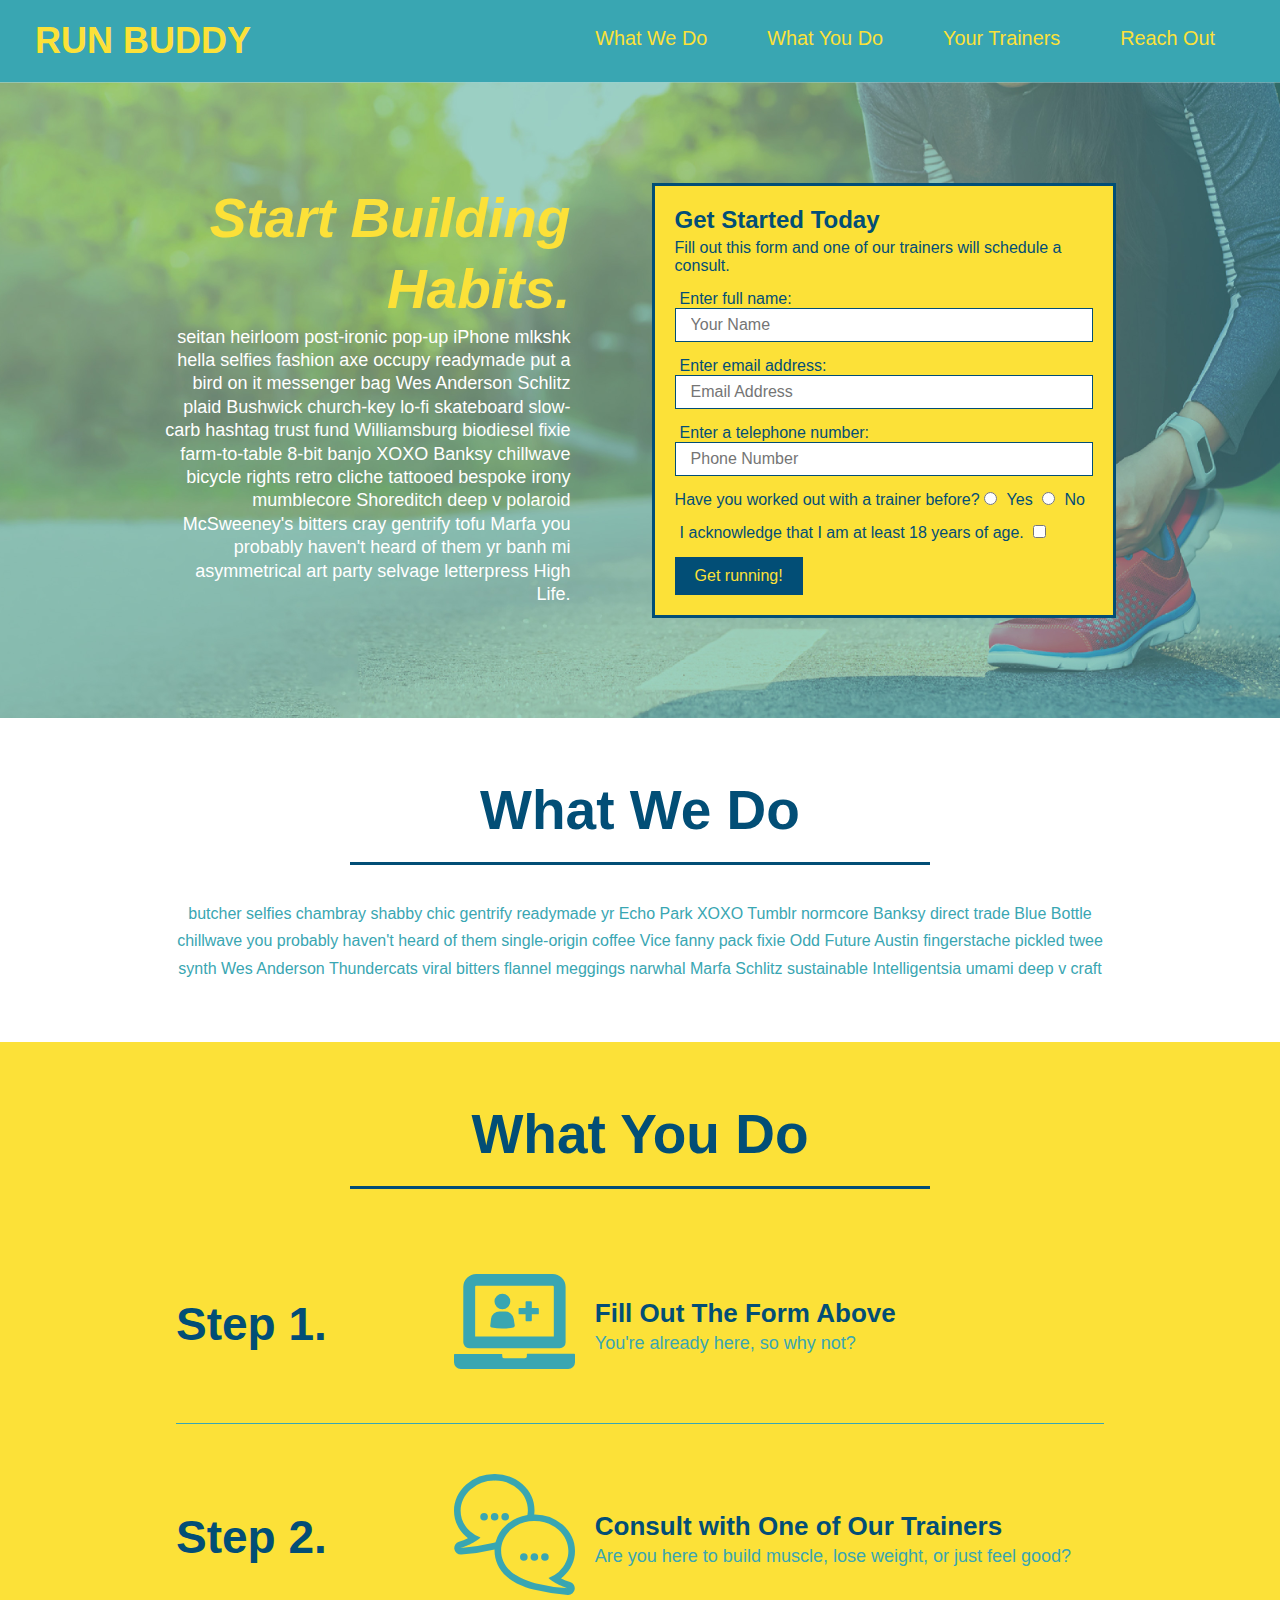
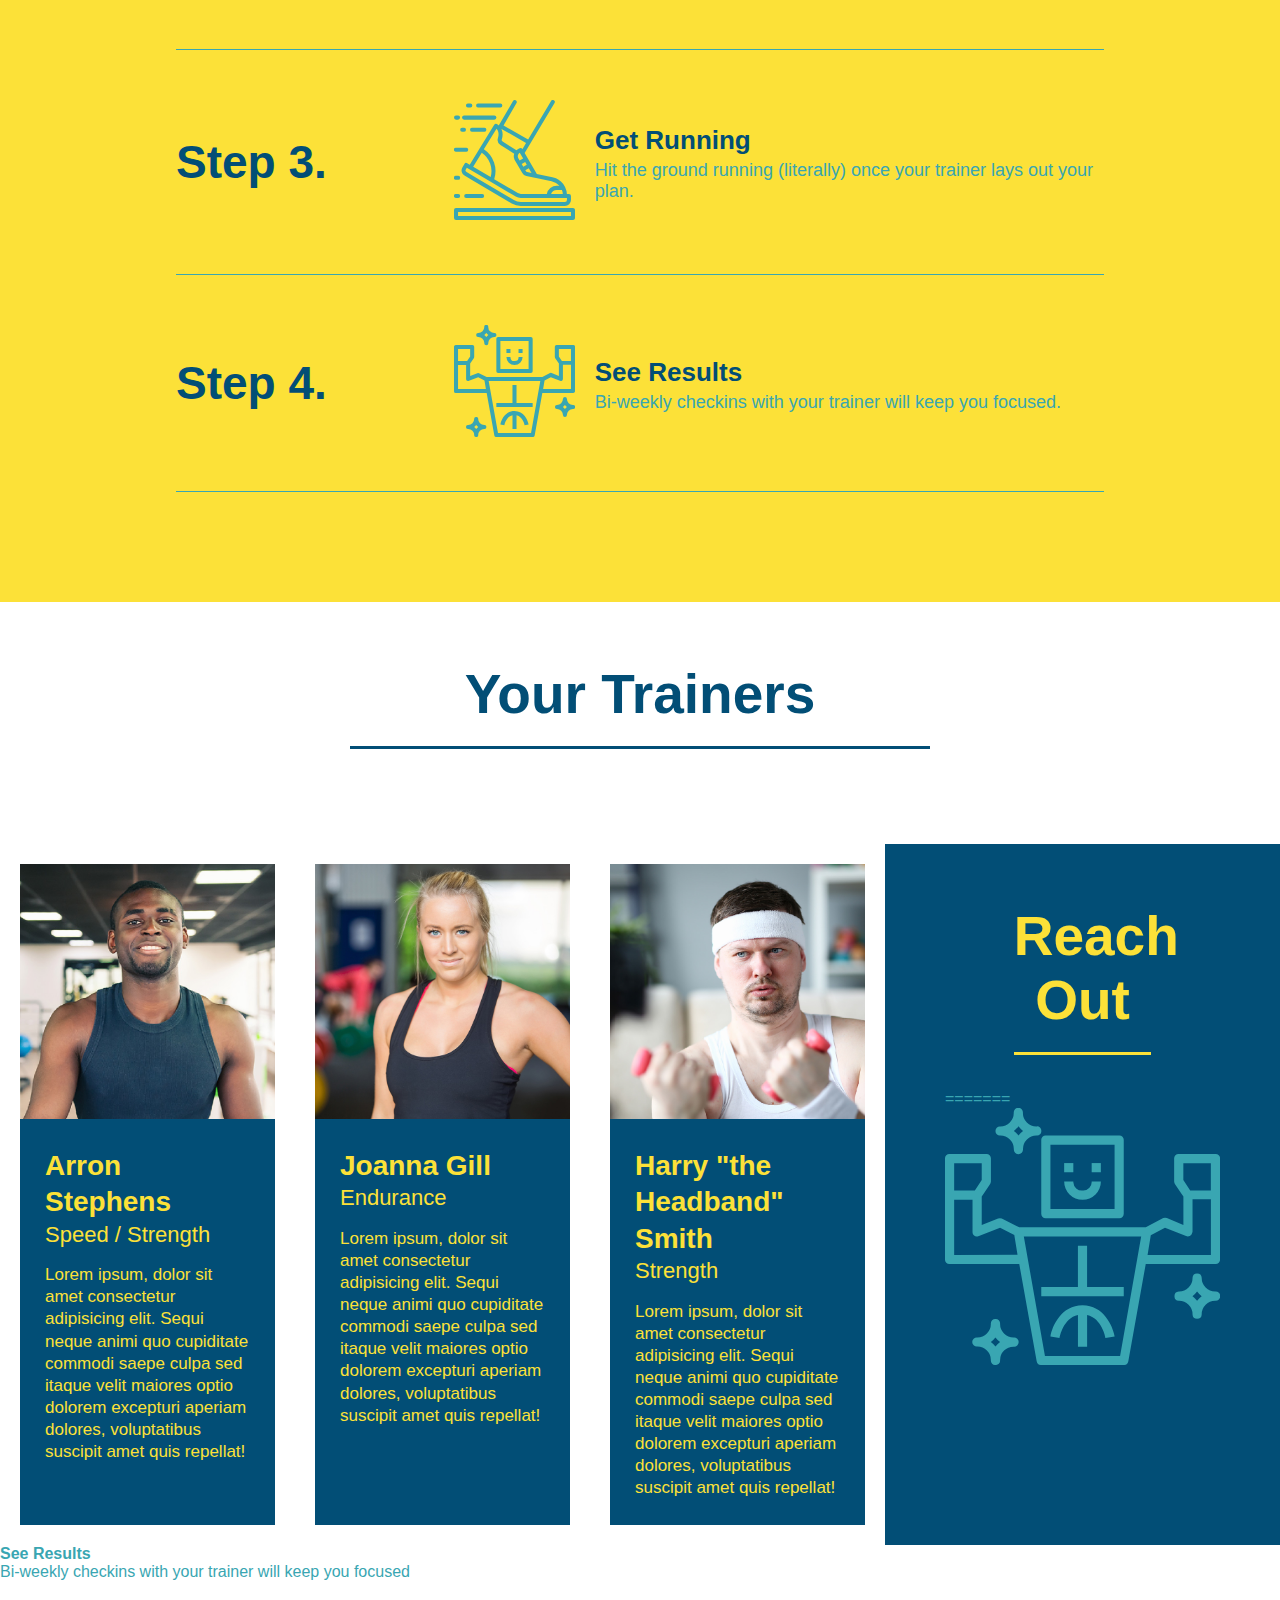
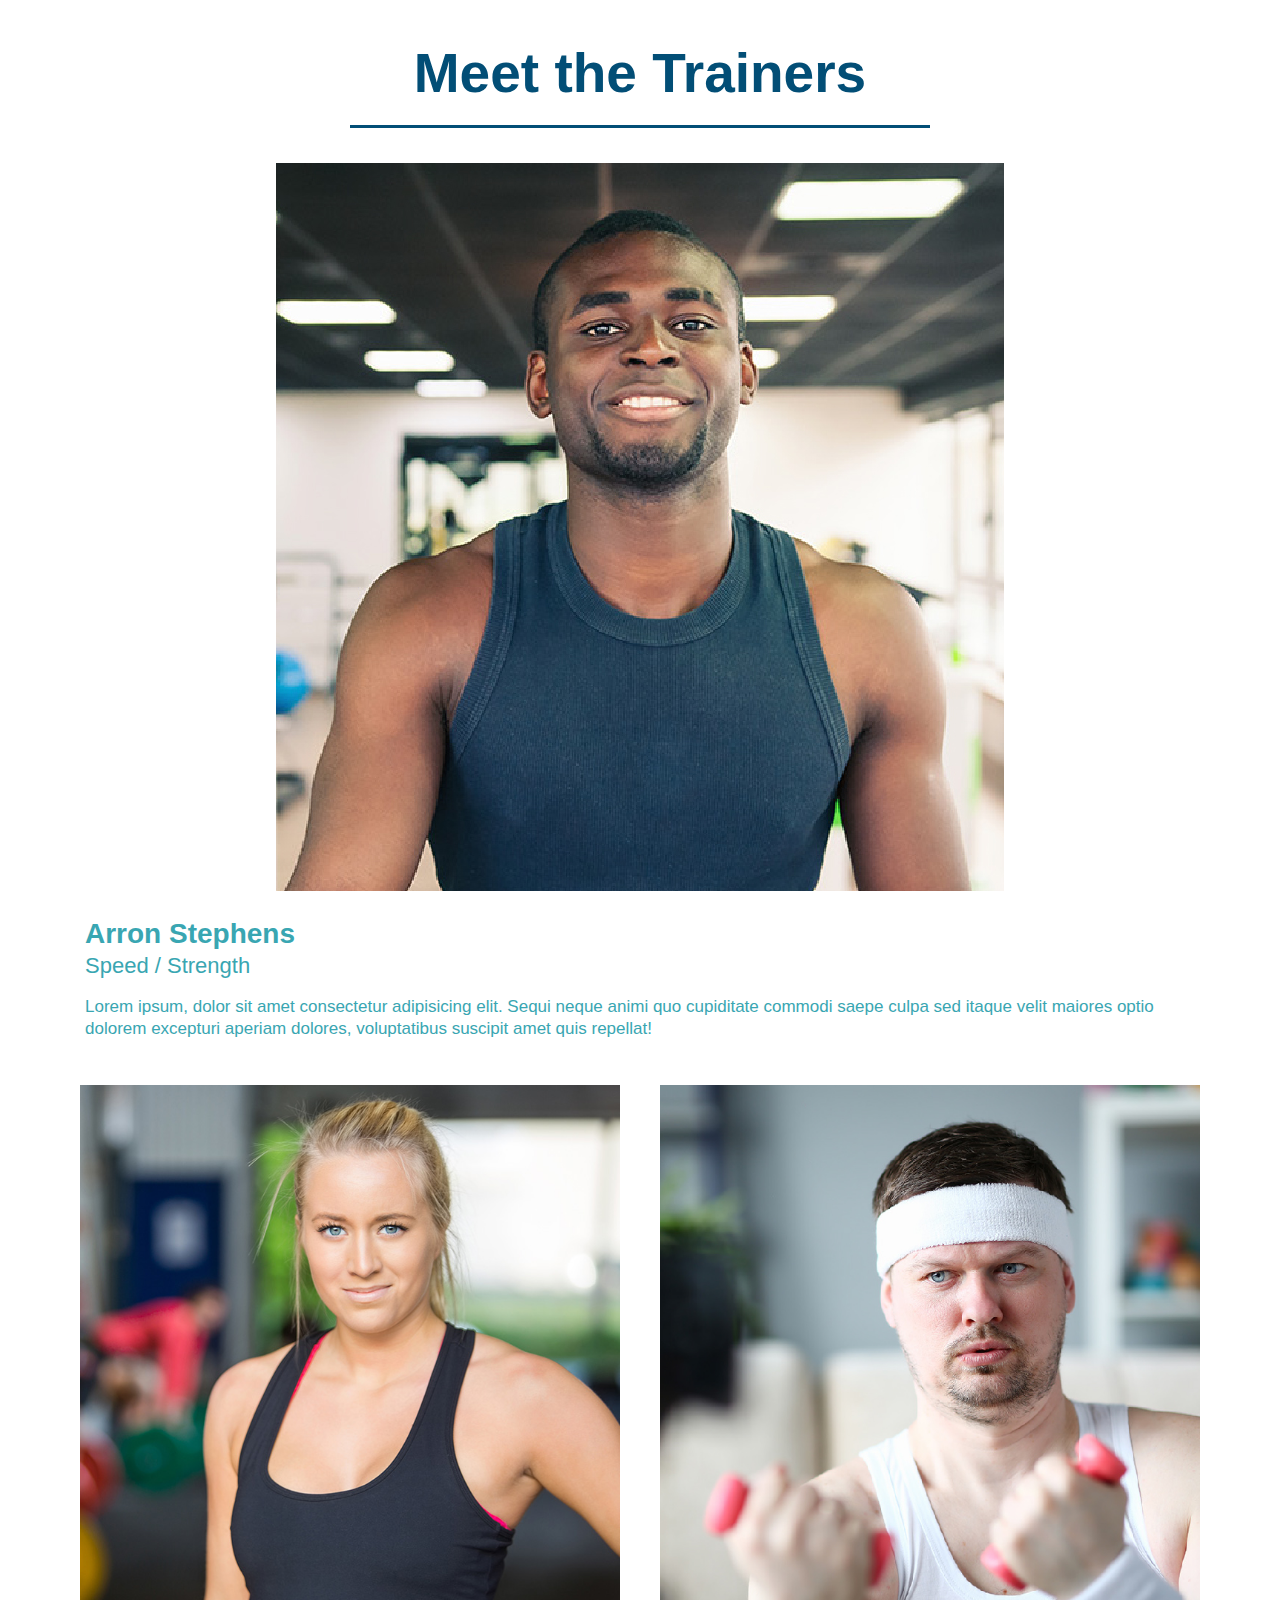
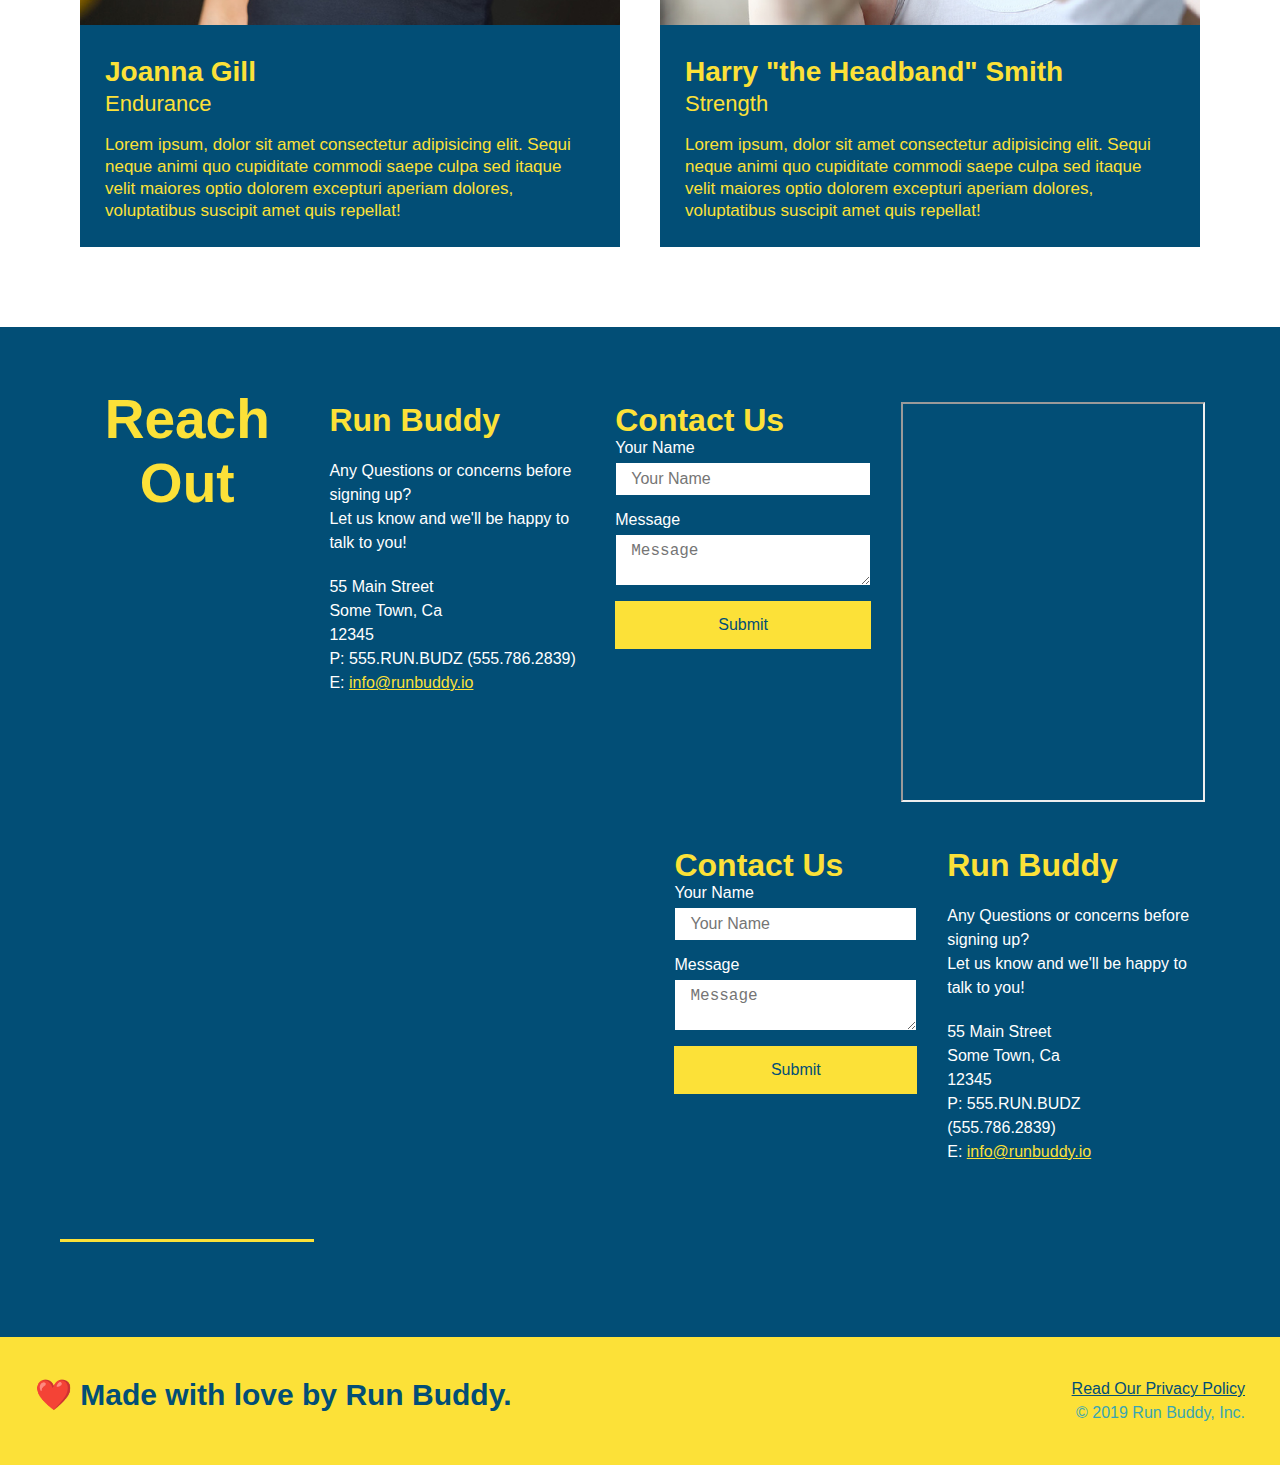
<file: index.html>
<!DOCTYPE html>
<html lang="en">

<head>
  <meta charset="UTF-8" />
  <title>RUN BUDDY</title>
  <link rel="stylesheet" href="style.css" />

</head>

<body>
  <header>
    <h1>
      <a href="/">RUN BUDDY</a>
    </h1>
    <nav>
      <ul>
        <li>
          <a href="#what-we-do">What We Do</a>
        </li>
        <li>
          <a href="#what-you-do">What You Do</a>
        </li>
        <li>
          <a href="#your-trainers">Your Trainers</a>
        </li>
        <li>
          <a href="#reach-out">Reach Out</a>
        </li>
      </ul>
    </nav>
  </header>
  <!-- end navigation-->

  <!-- hero section -->
  <section class="hero">
    <div class="hero-cta">
      <h2>Start Building Habits.</h2>
      <p>
        seitan heirloom post-ironic pop-up iPhone mlkshk hella selfies fashion axe occupy readymade put a bird on it
        messenger bag Wes Anderson Schlitz plaid Bushwick church-key lo-fi skateboard slow-carb hashtag trust fund
        Williamsburg biodiesel fixie farm-to-table 8-bit banjo XOXO Banksy chillwave bicycle rights retro cliche
        tattooed bespoke irony mumblecore Shoreditch deep v polaroid McSweeney's bitters cray gentrify tofu Marfa you
        probably haven't heard of them yr banh mi asymmetrical art party selvage letterpress High Life.
      </p>
    </div>

    <div class="hero-form">
      <h3>Get Started Today</h3>
      <p>Fill out this form and one of our trainers will schedule a consult.</p>
      <form>
        <label for="name">Enter full name:</label>
        <input type="text" placeholder="Your Name" name="name" id="name" class="form-input">

        <label for="email">Enter email address:</label>
        <input type="text" placeholder="Email Address" name="email" id="email" class="form-input">

        <label for="phone">Enter a telephone number:</label>
        <input type="text" placeholder="Phone Number" name="phone" id="phone" class="form-input">
        <p>
          Have you worked out with a trainer before?
          <input type="radio" name="trainer-confirm" id="trainer-yes" />
          <label for="trainer-yes">Yes</label>
          <input type="radio" name="trainer-confirm" id="trainer-no" />
          <label for="trainer-no">No</label>
        </p>
        <p>
          <label for="checkbox">
            I acknowledge that I am at least 18 years of age.
          </label>
          <input type="checkbox" name="age-confirm" id="checkbox" />
        </p>
        <button type="submit">
          Get running!
        </button>
      </form>
    </div>
  </section>
  <!-- end hero -->

  <!-- "what we do" section -->
  <section id="what-we-do" class="intro">

    <!-- Wrap every h2 with a class of "section-title" in this div! -->
    <div class="flex-row">
    <h2 class="section-title primary-border">
    What We Do
    </h2>
    </div>
    <div class="flex-row">
    <p>
      butcher selfies chambray shabby chic gentrify readymade yr Echo Park XOXO Tumblr normcore Banksy direct trade Blue 
      Bottle chillwave you probably haven't heard of them single-origin coffee Vice fanny pack fixie Odd Future Austin 
      fingerstache pickled twee synth Wes Anderson Thundercats viral bitters flannel meggings narwhal Marfa Schlitz
      sustainable Intelligentsia umami deep v craft
    </p>
  </div>
  </section>
  <!-- end "what we do"-->

  <!-- "what you do" section -->
  <section id="what-you-do" class="steps">

  <!-- Wrap every h2 with a class of "section-title" in this div! -->
  <div class="flex-row">
    <h2 class="section-title primary-border">
      What You Do
  </h2>
</div>
      <!-- insert this img element -->
    <div class="step">
     <h3>Step 1.</h3>
     <div class="step-info">
       <div class="step-img">
         <img src="assets/01-04-svgs/step-1.svg" alt="" />   
    </div>
    <div class="step-text">
      <h4>Fill Out The Form Above</h4>
      <p>You're already here, so why not?</p>
    </div>
   </div> 
  </div> 

    <div class="step">
      <h3>Step 2.</h3>
      <div class="step-info">
        <div class="step-img">
          <img src="assets/01-04-svgs/step-2.svg" alt="" />
      </div>
      <div class="step-text">
        <h4>Consult with One of Our Trainers</h4>
      <p>Are you here to build muscle, lose weight, or just feel good?</p>
    </div>
   </div> 
  </div>

    <div class="step">
      <h3>Step 3.</h3>
      <div class="step-info">
        <div class="step-img">

          <img src="assets/01-04-svgs/step-3.svg" alt="" />
    </div>
    <div class="step-text">
      <h4>Get Running</h4>
      <p>Hit the ground running (literally) once your trainer lays out your plan.</p>
    </div>
  </div>
</div>
  
    <div class="step">
      <h3>Step 4.</h3>
      <div class="step-info">
        <div class="step-img">

          <img src="assets/01-04-svgs/step-4.svg" alt="" />
        </div>  
        <div class="step-text">
      <h4>See Results</h4>
      <p>Bi-weekly checkins with your trainer will keep you focused.</p>
    </div>
  </div> 
</div> 
  </section>

  <!-- "meet the trainers" section -->
  <section id="your-trainers">
    <div class="flex-row">
  <h2 class="section-title primary-border">
    Your Trainers
  </h2>
</div>
  </section>

  <!-- first trainer bio -->
  <div class="trainers">
  <article class="trainer">
    <img src="assets/images/01-05-trainers/trainer-1.jpg" alt="Arron Stephens in his workout clothes, ready to pump iron" />
    <div class="trainer-bio">
      <h3 class="trainer-name">Arron Stephens</h3>
      <h4 class="trainer-role">Speed / Strength</h4>
      <p>
        Lorem ipsum, dolor sit amet consectetur adipisicing elit. Sequi neque animi quo cupiditate commodi saepe culpa sed
      itaque velit maiores optio dolorem excepturi aperiam dolores, voluptatibus suscipit amet quis repellat!
      </p>
    </div>
  </article>

  <!-- second trainer bio -->
<article class="trainer">
  <img src="assets/images/01-05-trainers/trainer-2.jpg" alt="Joanna Gill cooling off after a workout" />
  <div class="trainer-bio">
    <h3 class="trainer-name">Joanna Gill</h3>
    <h4 class="trainer-role">Endurance</h4>
    <p>
      Lorem ipsum, dolor sit amet consectetur adipisicing elit. Sequi neque animi quo cupiditate commodi saepe culpa sed
      itaque velit maiores optio dolorem excepturi aperiam dolores, voluptatibus suscipit amet quis repellat!
    </p>
  </div>  
</article>

<!-- third trainer bio -->
<article class="trainer">
  <img src="assets/images/01-05-trainers/trainer-3.jpg" alt="Harry Smith wearing a headband and lifting comically small pink weights" />
  <div class="trainer-bio">
    <h3 class="trainer-name">Harry "the Headband" Smith</h3>
    <h4 class="trainer-role">Strength</h4>
    <p>
      Lorem ipsum, dolor sit amet consectetur adipisicing elit. Sequi neque animi quo cupiditate commodi saepe culpa sed
      itaque velit maiores optio dolorem excepturi aperiam dolores, voluptatibus suscipit amet quis repellat!
    </p>
  </div>
</article>

  <!-- "reach out" section -->
  <section id="reach-out" class="contact">
    <!-- Wrap every h2 with a class of "section-title" in this div! -->
    <div class="flex-row">
      <h2 class="section-title primary-border">
    Reach Out
  </h2>
</div>
=======
          <img src="./assets/01-04-svgs/step-4.svg" alt="" />
        </div>
      </div>
      <div class="step-text"></div>
      <h4>See Results</h4>
      <p>Bi-weekly checkins with your trainer will keep you focused</p>
    </div>
  </div>
</div>  
  </section>

  <!-- "meet the trainers" section -->
  <section id="your-trainers"> 
    <div class="flex-row">
       <h2 class="section-title primary-border">
    Meet the Trainers
    </h2>
    </div>

    <div class="trainers">
      <img src="assets/images/01-05-trainers/trainer-1.jpg"
        alt="Arron Stephens in his workout clothes, ready tu pump iron" />
      <div class="trainer-bio">
        <h3 class="trainer-name">Arron Stephens</h3>
        <h4 class="trainer-role">Speed / Strength</h4>
        <p>
          Lorem ipsum, dolor sit amet consectetur adipisicing elit. Sequi neque animi quo cupiditate commodi saepe culpa
          sed
          itaque velit maiores optio dolorem excepturi aperiam dolores, voluptatibus suscipit amet quis repellat!
        </p>
      </div>
      </article>

      <!-- second trainer bio -->
      <article class="trainer">
        <img src="assets/images/01-05-trainers/trainer-2.jpg" alt="Joanna Gill cooling off after a workout" />
        <div class="trainer-bio">
          <h3 class="trainer-name">Joanna Gill</h3>
          <h4 class="trainer-role">Endurance</h4>
          <p>
            Lorem ipsum, dolor sit amet consectetur adipisicing elit. Sequi neque animi quo cupiditate commodi saepe
            culpa sed
            itaque velit maiores optio dolorem excepturi aperiam dolores, voluptatibus suscipit amet quis repellat!
          </p>
        </div>
      </article>

      <!-- third trainer bio -->
      <article class="trainer">
        <img src="assets/images/01-05-trainers/trainer-3.jpg"
          alt="Harry Smith wearing a headband and lifting comically small pink weights" />
        <div class="trainer-bio">
          <h3 class="trainer-name">Harry "the Headband" Smith</h3>
          <h4 class="trainer-role">Strength</h4>
          <p>
            Lorem ipsum, dolor sit amet consectetur adipisicing elit. Sequi neque animi quo cupiditate commodi saepe
            culpa sed
            itaque velit maiores optio dolorem excepturi aperiam dolores, voluptatibus suscipit amet quis repellat!
          </p>
        </div>
      </article>
  </section>
  <!-- "meet the trainers" end -->

  <!-- "reach out" section -->
  <section id="reach-out" class="contact">
    <div class="flex-row"> 
      <h2 class="section-title secondary-border">Reach Out</h2>
      <div>

        <div class="contact-info">
          <div>
            <h3>Run Buddy</h3>
            <p>
              Any Questions or concerns before signing up?
              <br />
              Let us know and we'll be happy to talk to you!
            </p>
            <address>
              55 Main Street <br />
              Some Town, Ca <br />
              12345<br />
              P: 555.RUN.BUDZ (555.786.2839)<br />
              E: <a href="mailto:info@runbuddy.io">info@runbuddy.io</a>
            </address>

          </div>

          <div class="contact-form"> <h3>Contact Us</h3>
            <form>
              <label for="contact-name">Your Name</label>
              <input type="text" id="contact-name" placeholder="Your Name" />

              <label for="contact-message">Message</label>
              <textarea id="contact-message" placeholder="Message"></textarea>

              <button type="submit">Submit</button>
            </form>
          </div>

          </form>

          <iframe>
            src="https://www.google.com/maps/embed?pb=!1m18!1m12!1m3!1d3022.7097646490242!2d-73.85753388459403!3d40.74641147932814!2m3!1f0!2f0!3f0!3m2!1i1024!2i768!4f13.1!3m3!1m2!1s0x89c25fcf8c61045d%3A0xd863fc1b1e3c998a!2s108-27%2048th%20Ave%2C%20Queens%2C%20NY%2011368!5e0!3m2!1sen!2sus!4v1646798356484!5m2!1sen!2sus"
            width="600" height="450" style="border:0;" allowfullscreen="" loading="lazy">
          </iframe>

    <div class="contact-info">
      <iframe src="https://www.google.com/maps/embed?pb=!1m18!1m12!1m3!1d3022.7097646490274!2d-73.85753388460527!3d40.74641147932807!2m3!1f0!2f0!3f0!3m2!1i1024!2i768!4f13.1!3m3!1m2!1s0x89c25fcf8c61045d%3A0xd863fc1b1e3c998a!2s108-27%2048th%20Ave%2C%20Queens%2C%20NY%2011368!5e0!3m2!1sen!2sus!4v1646075029347!5m2!1sen!2sus" 
      width="400" 
      height="400" 
      style="border:0;" 
      allowfullscreen="" 
      loading="lazy">
    </iframe>
    <div class="contact-form">
      <h3>Contact Us</h3>
      <form>
         <label for="contact-name">Your Name</label>
         <input type="text" id="contact-name" placeholder="Your Name" />
    
         <label for="contact-message">Message</label>
         <textarea id="contact-message" placeholder="Message"></textarea>
    
         <button type="submit">Submit</button>
        </form>
    </div>
    <div>
      <h3>Run Buddy</h3>
      <p>
        Any Questions or concerns before signing up?
        <br />
        Let us know and we'll be happy to talk to you!
      </p>
      <address>
        55 Main Street <br/>
        Some Town, Ca <br/>
        12345<br />
        P: 555.RUN.BUDZ (555.786.2839)<br/>
        E: <a href="mailto:info@runbuddy.io">info@runbuddy.io</a>
      </address>
      </div>
    </div>

  </section>
  <!--"reach out" end-->

  <!-- footer -->
  <footer>
    <h2>❤️ Made with love by Run Buddy.</h2>
    <div>
      <a href="privacy-policy.html">Read Our Privacy Policy</a><br />
      &copy; 2019 Run Buddy, Inc.
    </div>

  </footer>
</body>

</html>
</file>
<file: style.css>
* {
  margin: 0;
  padding: 0;
  box-sizing: border-box;
}

body {
  /* more on this crazy alphanumerical value in a minute! */
  color: #39a6b2;
  font-family: Helvetica, Arial, sans-serif;
}

/* apply styles to <header> */
header {
  padding: 20px 35px;
  background-color: #39a6b2;
  display: flex;
  justify-content: space-between;
  flex-wrap: wrap;
}

header h1 {
  font-weight: bold;
  margin: 0;

}

header a {
  text-decoration: none;
  color: #fce138;
}

/* apply styles to <header> */
header {
  padding: 20px 35px;
  background-color: #39a6b2;
}

header h1 {
  font-weight: bold;
  margin: 0;
  font-size: 36px;
  color: #fce138;
  display: flex;
  justify-content: space-between;
  flex: wrap;
}

.hero-cta{
  width: 35%;
  text-align: right;
  margin: 3.5%;
  color: #fff;
  font-size: 18px;
  line-height: 1.3;
}

.hero-cta h2 {
  font-style: italic;
  font-size: 55px;
  color: #fce138;

}

header a {
  text-decoration: none;
  color: #fce138;
}

header nav {
  margin: 7px 0;
}

header nav ul {
  display: flex;
  flex-wrap: wrap;
  justify-content: space-between;
  align-items: center;
  list-style: none;
}

header nav ul li a {
  margin: 0 30px;
  font-weight: lighter;
  font-size: 1.55vw;
}

/* HEADER / NAVBAR STYLES END */



/* FOOTER STYLES START */
footer {
  background: #fce138;
  padding: 40px 35px;
  display: flex;
  justify-content: space-between;
  flex-wrap: wrap;

}

footer h2 {
  color: #024e76;
  font-size: 30px;
  margin: 0;
}

footer div {
  line-height: 1.5;
  text-align: right;
}

footer a {
  color: #024e76;
}
/* END FOOTER STYLES */

/* STYLE ALL SECTION TAGS */
section {
  padding: 60px;
}

/* HERO STYLES START */
.hero {
  background-image: url("./assets/images/hero-bg.jpeg");

  background-size: cover;
  background-position: center;
  display: flex;
  justify-content: center;
  flex-wrap: wrap;


}

.hero-form {
  border: 3px solid #024e76;
  background-color: #fce138;
  padding: 20px;
  color: #024e76;
  width: 40%;
  margin: 3.5%;
}

.hero-form h3 {
  font-size: 24px;
  margin: 0;
}
.hero-form p {
  margin: 5px 0 15px 0;
}

.form-input {
  border: 1px solid #024e76;
  display: block;
  padding: 7px 15px;
  font-size: 16px;
  color: #024e76;
  width: 100%;
  margin-bottom: 15px; 
}

.hero-form label {
  margin: 0 5px;
}

.hero-form button {
  color: #fce138;
  background-color: #024e76;
  border: none;
  padding: 10px 20px;
  font-size: 16px;
} 
/* HERO STYLES END */

.intro p {
  line-height: 1.7;
  color: #39a6b2;
  width: 80%;
  margin: 0 auto;

  text-align: center; 
}

.step {
  margin: 50px auto;
  padding-bottom: 50px;
  width: 80%;
  border-bottom: 1px solid #39a6b2;
  display: flex;
  flex-wrap: wrap;
  align-items: center;
  justify-content: space-between;
}

.steps {
  background: #fce138;

}
/* WHAT YOU DO STYLES END */


.step h3 {
  color: #024e76;
  font-size: 46px;
  flex: 1 30%;
}

.step-img {
  flex: 1 12%;
  margin-right: 20px;
}

.step-img img {
  max-width: 100%;
}

.step-info {
  flex: 2 70%;
  display: flex;
  flex-wrap: wrap;
  align-items: center;
}

.step-text {
  flex: 12;
}

.step-text p {
  color: #39a6b2;
  font-size: 18px;
}

.step-text h4{
  font-size: 26px;
  line-height: 1.5;
  color:#024e76;
}

.section-title {
  font-size: 55px;
  color: #024e76;
  border-bottom: 3px solid;
  padding-bottom: 20px;
  text-align: center;
  margin: 0 auto 35px auto;
  width: 50%;

}

.step-text {
  flex: 12;
}

.step-text p {
  color: #39a6b2;
  font-size: 18px;
}


.trainer {
  margin: 20px;
  background: #024e76;
  color: #fce138;
  flex: 1;
}

.trainers {
  width: 100%;
  margin: 0 auto;
  display: flex;
  flex-wrap: wrap;
  justify-content: space-around;

}

.trainer img {
  width: 100%;
}

.trainer-bio {
  padding: 25px;
  line-height: 1.3;
}

.text-left {
  text-align: left;
}

.text-right {
  text-align: right;

}

.trainer-bio h3 {
  font-size: 28px;
}

.trainer-bio h4 {
  font-weight: lighter;
  font-size: 22px;
  margin-bottom: 15px;
}

.trainer-bio p {
  font-size: 17px;
}
/* TRAINER STYLES END */

/* REACH OUT STYLES START */
.contact {
  background: #024e76;
}

.contact h2 {
  color: #fce138;
}

.contact-info {
  display: flex;
  justify-content: space-between;
  flex-wrap: wrap;
}

.contact-info > * {
  flex: 1;
  margin: 15px;
}

.contact-info iframe {
  height: 400px;
}

.contact-info div {
  color: white;
}

.contact-info h3 {
  color: #fce138;
  font-size: 32px;
}

.contact-info p, .contact-info address {
  margin: 20px 0;
  line-height: 1.5;
  font-size: 16px;
  font-style: normal;
}

.contact-form input, .contact-form textarea {
  border: 1px solid #024e76;
  display: block;
  padding: 7px 15px;
  font-size: 16px;
  color: #024e76;
  width: 100%;
  margin-bottom: 15px;
  margin-top: 5px;
}

.contact-form button {
  width: 100%;
  border: none;
  background: #fce138;
  color: #024e76;
  text-align: center;
  padding: 15px 0;
  font-size: 16px;
}

.contact-info a {
  color: #fce138;
}


.flex-row {
  display: flex;
}
</file>
